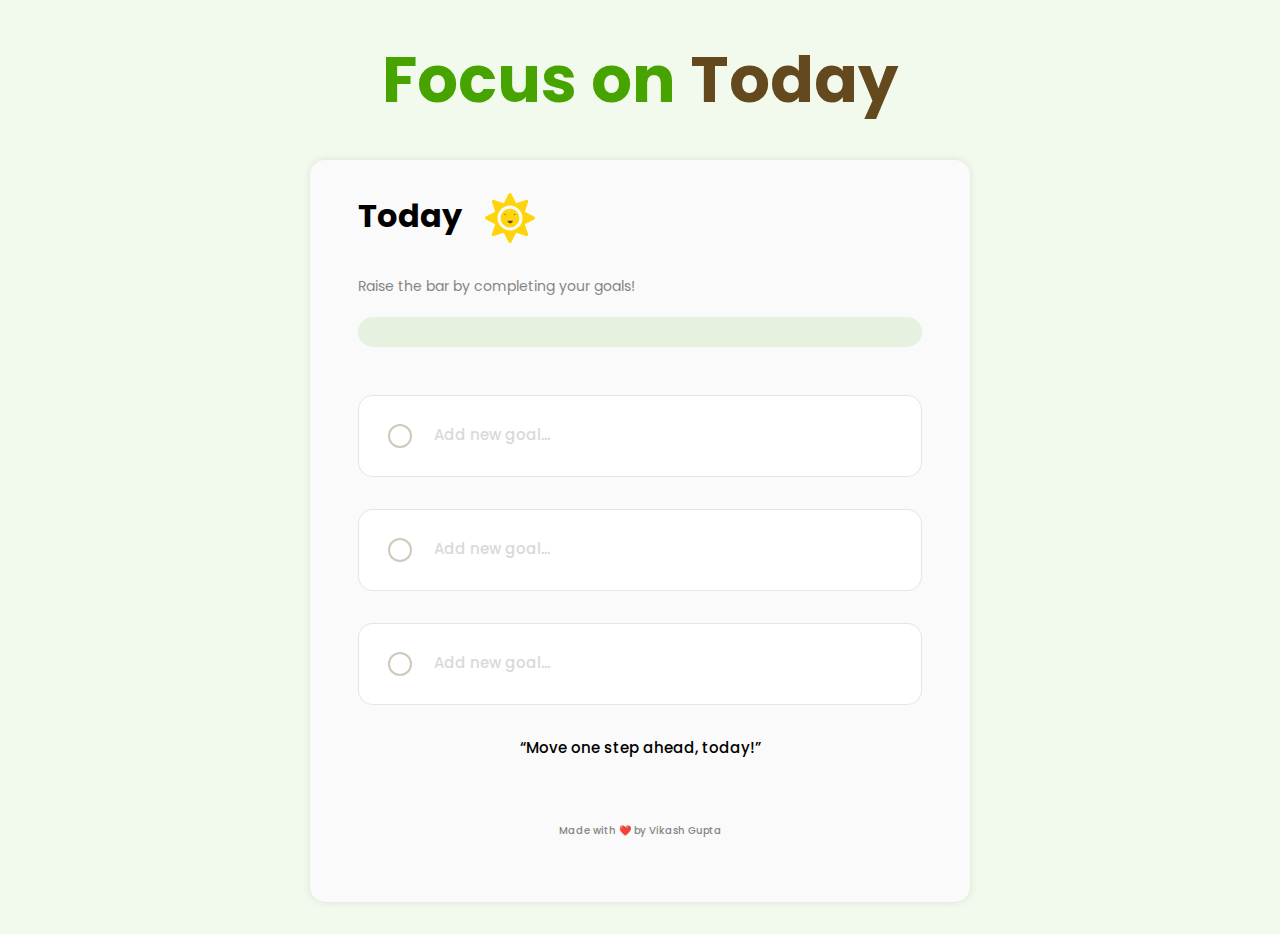
<file: index.html>
<!DOCTYPE html>
<html lang="en">
  <head>
    <meta charset="UTF-8" />
    <meta name="viewport" content="width=device-width, initial-scale=1.0" />
    <meta name="author" content="Vikash Kumar" />
    <meta
      name="description"
      content="Focus on Today is a streamlined to-do list app designed to help you prioritize and accomplish your daily tasks with ease. Stay organized and boost your productivity, one day at a time."
    />
    <title>Focus on Today</title>
    <link rel="manifest" href="/site.webmanifest" />
    <link
      rel="icon"
      type="image/png"
      sizes="192x192"
      href="/images/favicon_io/android-chrome-192x192.png"
    />
    <link
      rel="icon"
      type="image/png"
      sizes="512x512"
      href="/images/favicon_io/android-chrome-512x512.png"
    />

    <!-- font family -->
    <link rel="preconnect" href="https://fonts.googleapis.com" />
    <link rel="preconnect" href="https://fonts.gstatic.com" crossorigin />
    <link
      href="https://fonts.googleapis.com/css2?family=Poppins:wght@400;500;600;700&display=swap"
      rel="stylesheet"
    />

    <!-- style sheet and js file -->
    <link rel="stylesheet" href="style.css" />
    <script src="script.js" defer></script>
  </head>
  <body>
    <main>
      <h1 class="app-title">Focus on <span>Today</span></h1>
      <div class="app-wrapper">
        <h2 class="app-subtitle">
          <span>Today</span>
          <img src="/images/sun.svg" alt="Sun image" class="sun-icon" />
        </h2>
        <p class="progress-label">Raise the bar by completing your goals!</p>

        <!-- Progress bar -->
        <div class="progress-bar">
          <div class="progress-value"><span>2/3 Completed</span></div>
          <p class="error-label">Please set all the 3 goals!</p>
        </div>

        <!-- Goal section -->
        <div class="goals-container">
          <!-- single goal item -->
          <div class="goal-item">
            <span class="goal-item__checkbox"
              ><img
                class="check-icon"
                src="/images/check-icon.svg"
                alt="check icon"
            /></span>
            <input
              id="first"
              type="text"
              class="goal-item__input"
              placeholder="Add new goal..."
            />
          </div>
          <!-- single goal item -->
          <div class="goal-item">
            <span class="goal-item__checkbox"
              ><img
                class="check-icon"
                src="/images/check-icon.svg"
                alt="check icon"
            /></span>
            <input
              id="second"
              type="text"
              class="goal-item__input"
              placeholder="Add new goal..."
            />
          </div>
          <!-- single goal item -->
          <div class="goal-item">
            <span class="goal-item__checkbox"
              ><img
                class="check-icon"
                src="/images/check-icon.svg"
                alt="check icon"
            /></span>
            <input
              id="third"
              type="text"
              class="goal-item__input"
              placeholder="Add new goal..."
            />
          </div>
        </div>
        <p class="quote">“Move one step ahead, today!”</p>
        <p class="made-with">Made with ❤️ by Vikash Gupta</p>
      </div>
    </main>
  </body>
</html>
</file>
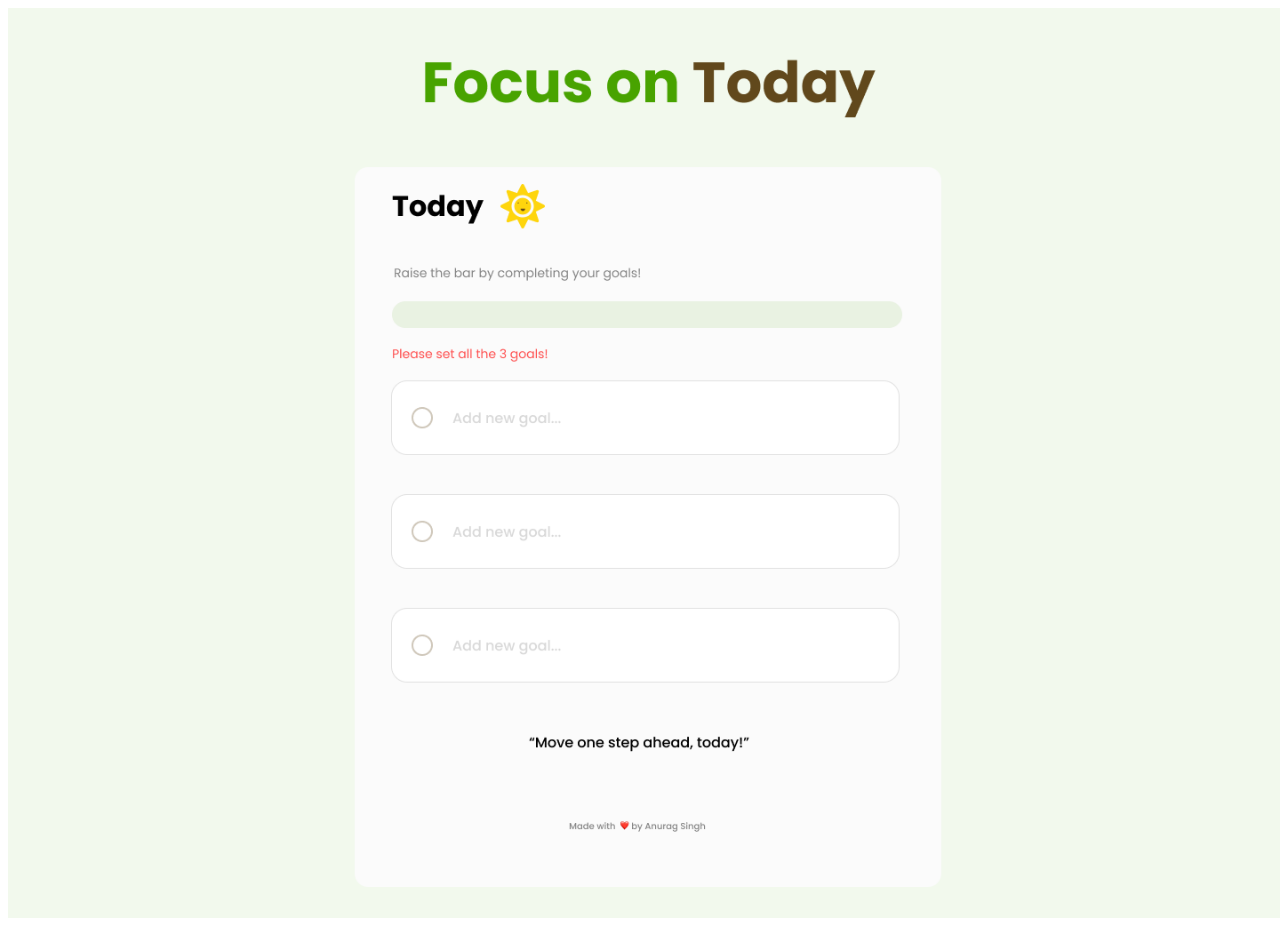
<file: design.html>
<!DOCTYPE html>
<html lang="en">
  <head>
    <meta charset="UTF-8" />
    <meta name="viewport" content="width=device-width, initial-scale=1.0" />
    <title>Document</title>
    <style>
        img{
            width: 100vw;
        }
    </style>
  </head>
  <body>
    <img src="designs/Goal Setting_ State 1.png" alt=""  />
  </body>
</html>
</file>
<file: style.css>
/***** Theme Section *****/
:root {
  --clr-primary-400: hsla(94, 100%, 32%, 1);
  --clr-secondary-400: hsla(38, 55%, 25%, 1);
  --clr-secondary-600: hsla(0, 100%, 66%, 1);

  --clr-neutral-800: hsla(94, 100%, 32%, 0.1);
  --clr-neutral-600: hsla(94, 100%, 32%, 0.07);

  --clr-neutral-400: hsla(0, 0%, 52%, 1);
  --clr-neutral-200: hsla(0, 0%, 98%, 1);
  --clr-neutral-100: hsla(0, 0%, 100%, 1);

  --ff-base: "Poppins", sans-serif;

  --fs-100: 0.625rem;
  --fs-200: 0.875rem;
  --fs-400: 0.9375rem;
  --fs-600: 2rem;
  --fs-800: 4rem;

  --fw-light: 400;
  --fw-regular: 500;
  --fw-bold: 700;
}
/***** End theme Section *****/

/***** css reset Section *****/
*,
*::before,
*::after {
  box-sizing: border-box;
  margin: 0;
  padding: 0;
}

* {
  margin: 0;
  padding: 0;
}

body,
html {
  line-height: 1.5;
  -webkit-font-smoothing: antialiased;
}

img,
picture,
video,
canvas,
svg {
  display: block;
  max-width: 100%;
}

button,
textarea,
select,
span,
blockquote,
input {
  font: inherit;
}

p,
span,
button,
blockquote,
input {
  font-size: inherit;
  font-weight: inherit;
}

li {
  list-style: none;
  list-style-position: inside;
}

a {
  text-decoration: none;
  color: inherit;
}
/***** End css reset Section *****/

/***** Actual code start *****/
/*? body */
body {
  font-family: var(--ff-base);
  font-size: var(--fs-400);
  font-weight: var(--fw-regular);
  color: black;
  background-color: var(--clr-neutral-600);
  padding: 0 2rem 2rem;
}

/*? main section */

.app-title {
  text-align: center;
  font-size: var(--fs-800);
  color: var(--clr-primary-400);
  font-weight: var(--fw-bold);
  line-height: 160px;

  & span {
    color: var(--clr-secondary-400);
  }
}

.app-wrapper {
  margin-inline: auto;
  max-width: 660px;
  background-color: var(--clr-neutral-200);
  border-radius: 15px;
  padding: 32px 48px;
  box-shadow: 0 0 8px 0 rgba(0, 0, 0, 0.1);
}

.app-subtitle {
  font-size: var(--fs-600);
  margin-bottom: 32px;
}

.sun-icon {
  vertical-align: middle;
  margin-left: 16px;
  display: inline;
  user-select: none;
}

.progress-label,
.error-label {
  font-size: var(--fs-200);
  color: var(--clr-neutral-400);
  font-weight: var(--fw-light);
}

.error-label {
  display: none;
  position: absolute;
  color: var(--clr-secondary-600);
  margin-top: 20px;
  font-size: 12px;
}

.progress-bar {
  background-color: var(--clr-neutral-800);
  border-radius: 15px;
  margin-top: 20px;
  height: 30px;
  margin-bottom: 48px;
}

.progress-value {
  background-color: var(--clr-primary-400);
  height: 100%;
  border-radius: 15px;
  display: flex;
  align-items: center;
  font-size: var(--fs-100);
  color: hsla(94, 100%, 94%, 1);
  width: 0;
  overflow: hidden;
  transition: width 0.5s ease-in-out;
  user-select: none;
}

.progress-value span {
  padding-left: 1.4rem;
  min-width: max-content;
}

.goal-item {
  border: 1px solid hsla(0, 0%, 0%, 0.1);
  border-radius: 15px;
  padding-inline: 1.825rem;
  background-color: var(--clr-neutral-100);
  display: flex;
  align-items: center;
  height: 82px;
  margin-bottom: 32px;
}

.goal-item__checkbox {
  width: 24px;
  height: 24px;
  background-color: #fff;
  border-radius: 50%;
  border: 2px solid hsla(38, 55%, 25%, 0.3);
  flex-shrink: 0;
  cursor: pointer;
  display: flex;
  align-items: center;
  justify-content: center;
}

.goal-item__input {
  background-color: transparent;
  outline: none;
  border: none;
  width: 100%;
  align-self: stretch;
  margin-left: 22px;
}

.goal-item__input::placeholder {
  color: hsla(0, 0%, 85%, 1);
}

.quote {
  text-align: center;
}

.made-with {
  text-align: center;
  margin-block: 64px 32px;
  font-size: var(--fs-100);
  color: var(--clr-neutral-400);
}

/* for functionality */

.show-error .error-label {
  display: block;
}

.check-icon {
  display: none;
  user-select: none;
}

.completed .goal-item__checkbox {
  background-color: var(--clr-primary-400);
  border: none;
}

.completed .check-icon {
  display: block;
}

.completed .goal-item__input {
  color: var(--clr-primary-400);
  text-decoration-line: line-through;
}

/***** End Actual code Section *****/

/***** Media queries Section *****/
@media (max-width: 768px) {
  body {
    padding: 0 0.8rem 0.5rem;
  }

  .app-title {
    font-size: 32px;
    line-height: 80px;
  }

  .app-subtitle {
    margin-bottom: 20px;
  }

  .app-wrapper {
    padding: 16px 22px;
  }

  .progress-bar {
    height: 24px;
  }

  .goals-container {
    gap: 1.5rem;
  }

  .goal-item {
    border-radius: 14px;
    padding-inline: 1rem;
    height: 64px;
    margin-bottom: 24px;
  }

  .goal-item__checkbox {
    width: 20px;
    height: 20px;
  }

  .goal-item__input {
    margin-left: 1.05rem;

  }

  .made-with {
    margin-top: 48px;
  }
}
/***** End Media queries Section *****/
</file>
